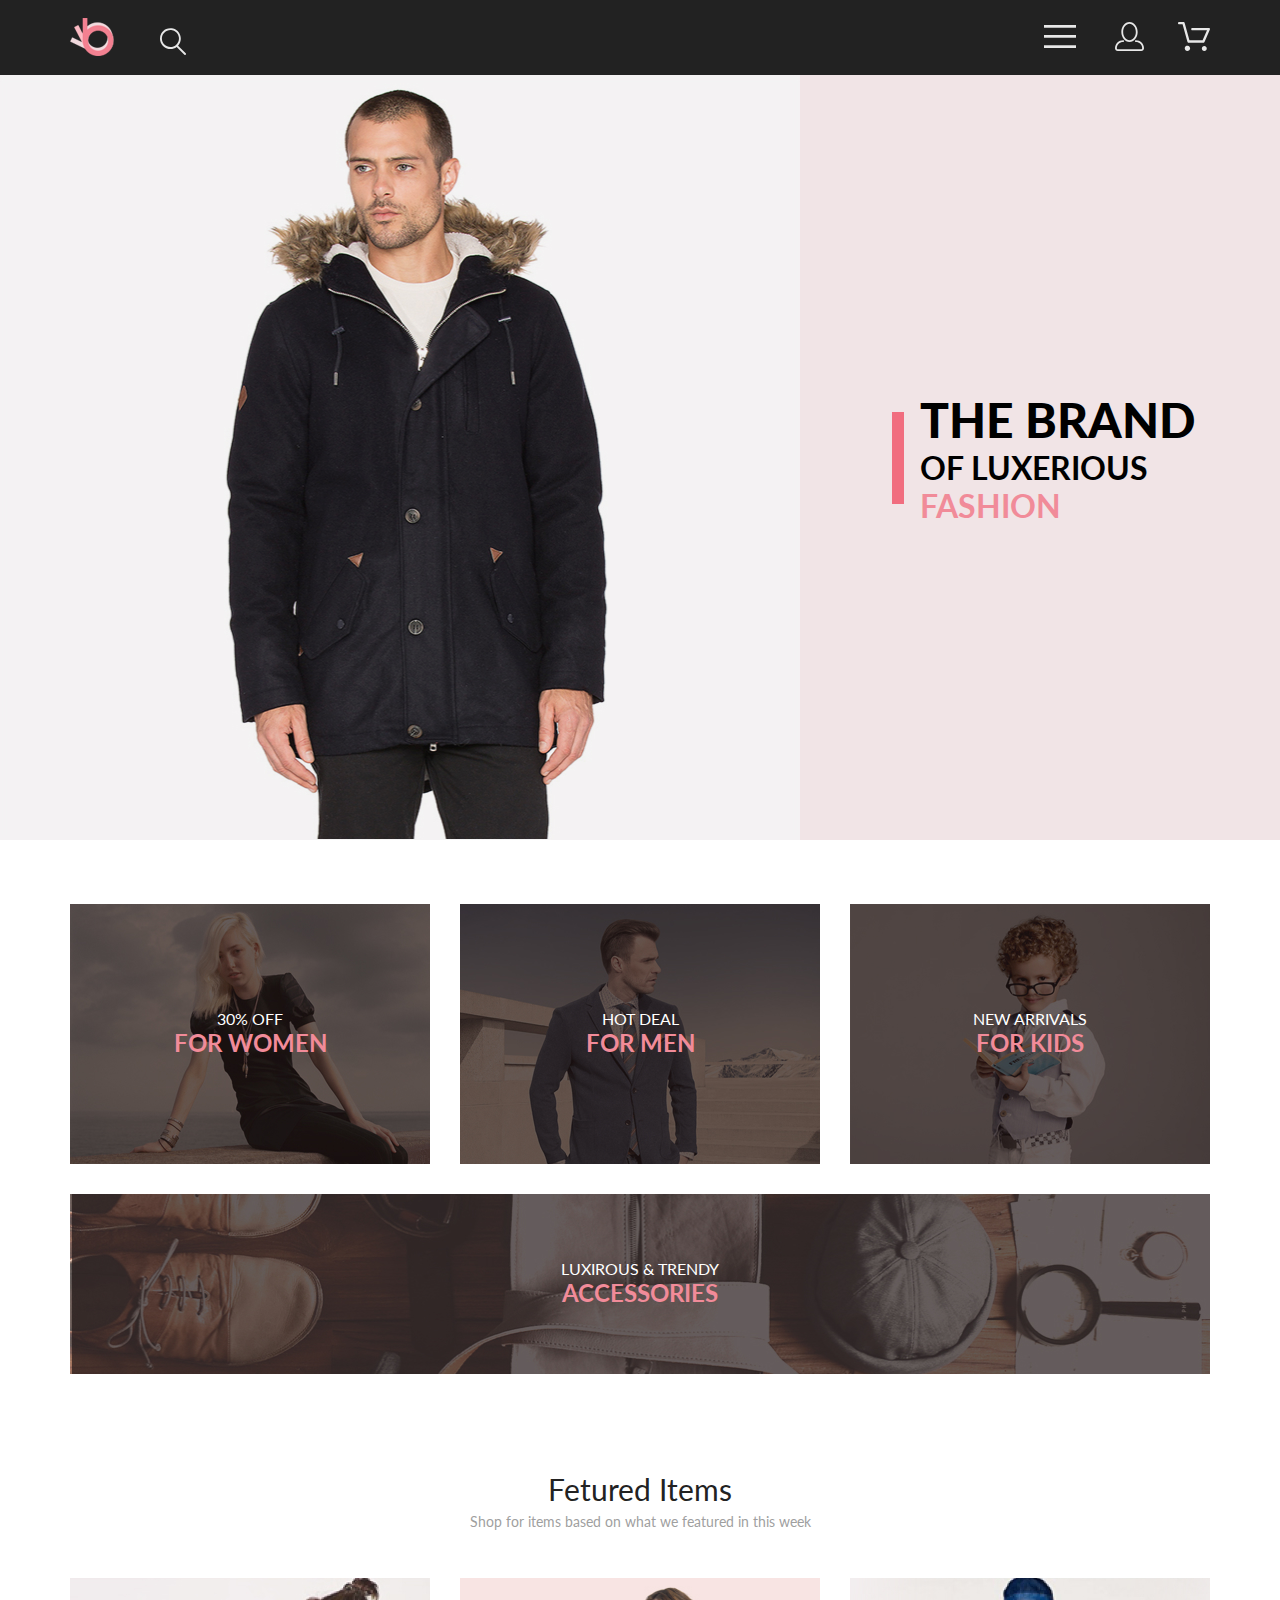
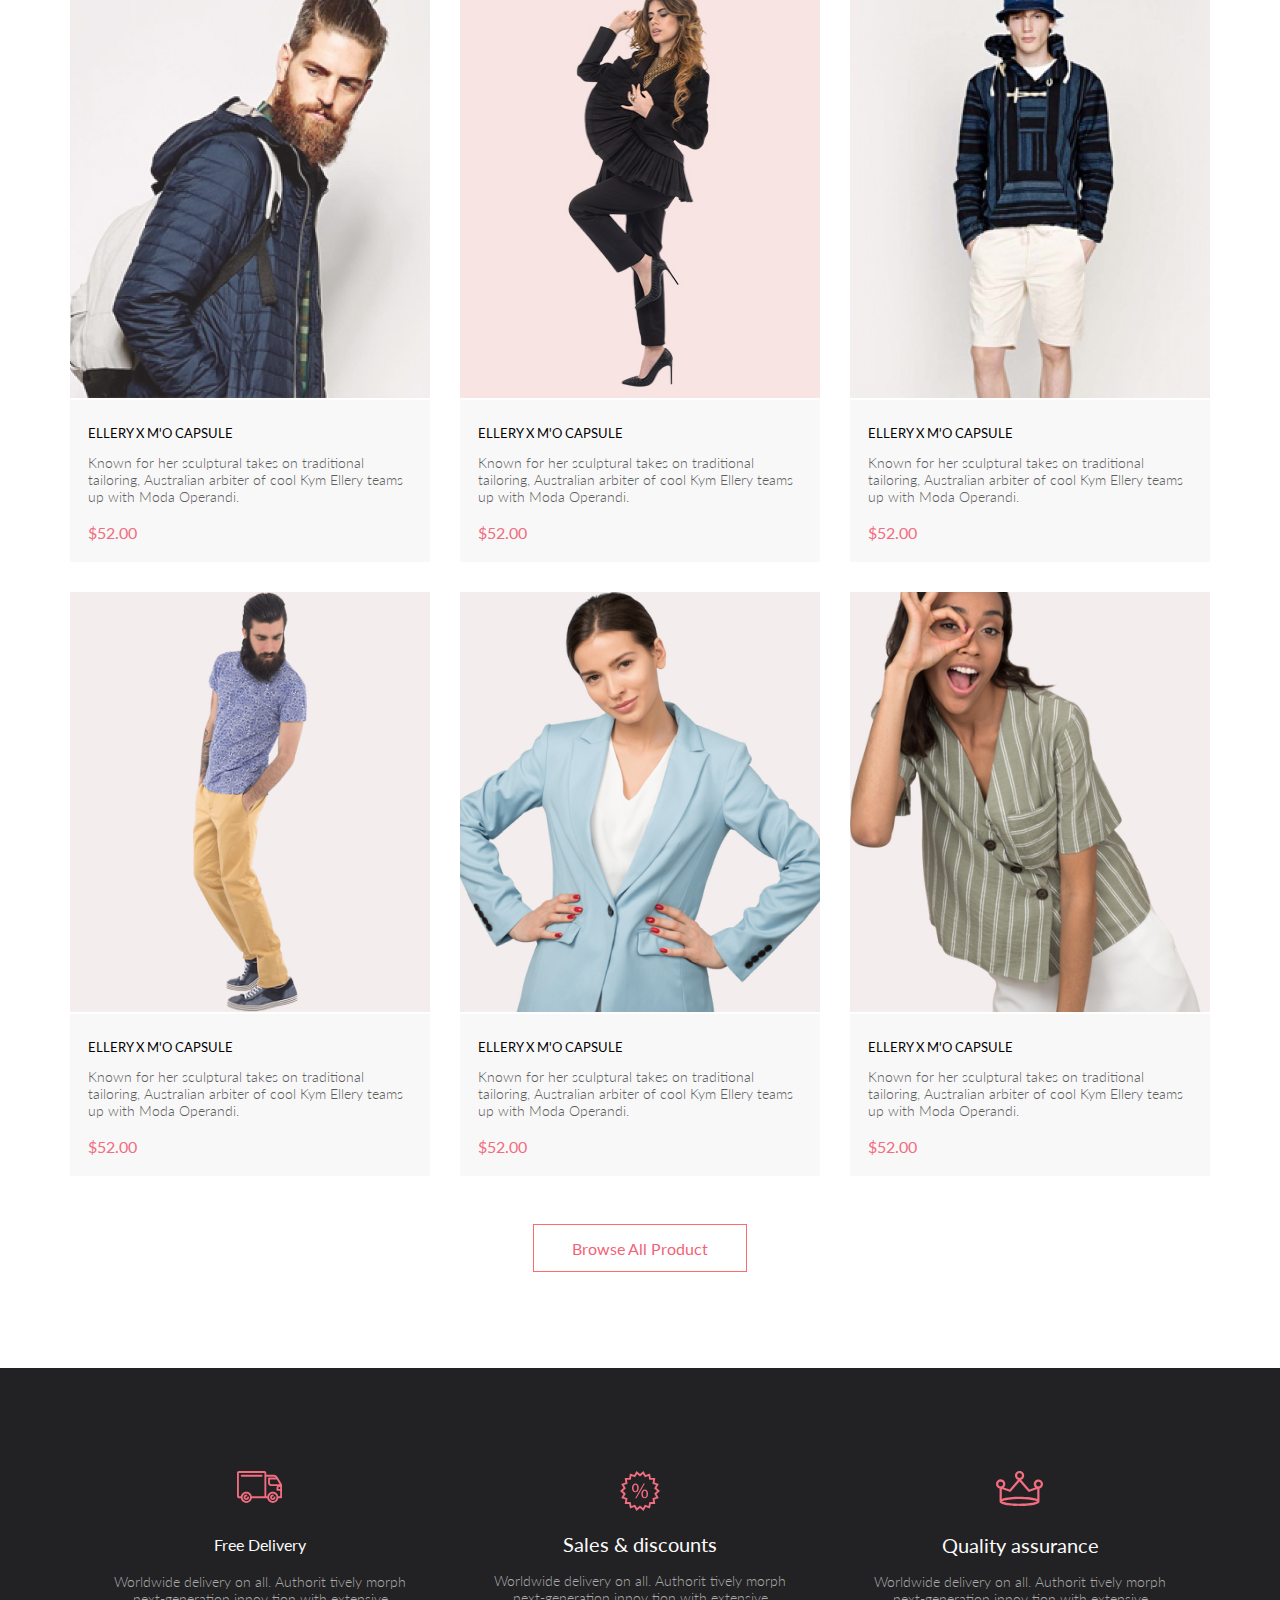
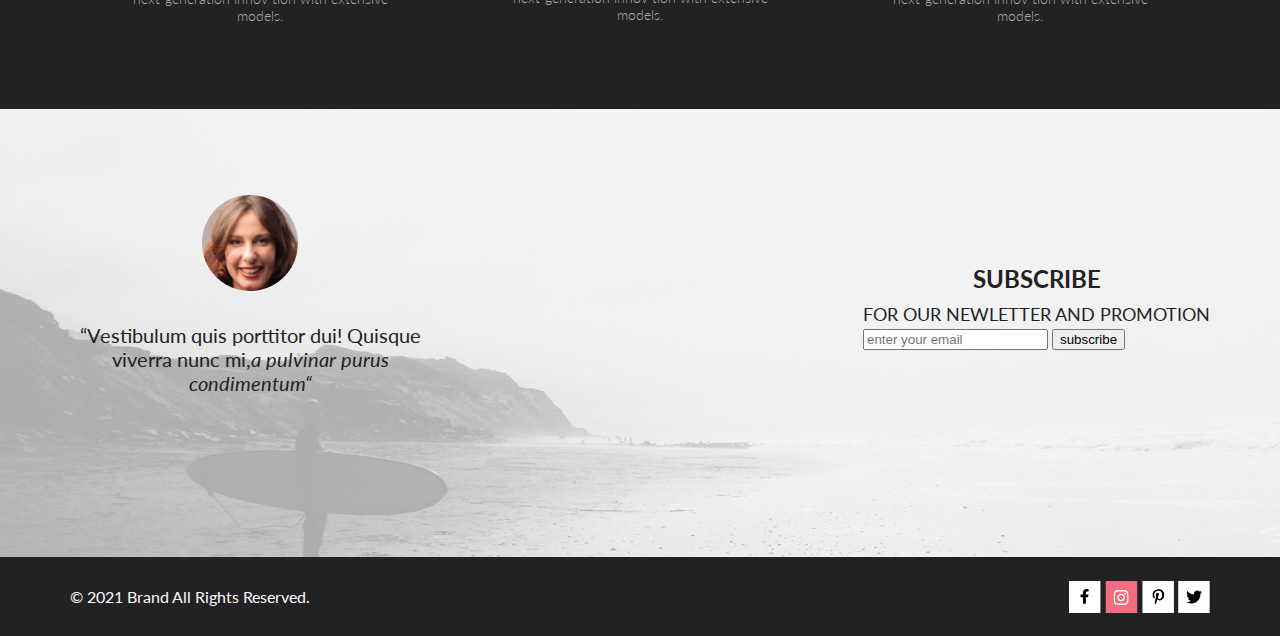
<file: index.html>
<!DOCTYPE html>
<html lang="en">
<head>
    <meta charset="UTF-8">
    <meta http-equiv="X-UA-Compatible" content="IE=edge">
    <meta name="viewport" content="width=device-width, initial-scale=1.0">
    <link rel="stylesheet" href="./css/reset.css">
    <link rel="stylesheet" href="./css/style.css">
    <link rel="preconnect" href="https://fonts.googleapis.com">
    <link rel="preconnect" href="https://fonts.gstatic.com" crossorigin>
    <link href="https://fonts.googleapis.com/css2?family=Lato:ital,wght@0,300;0,400;0,700;1,400&display=swap" rel="stylesheet">
    <title>Document</title>
</head> 
<body> 
    <header class="header">
        <div class="container header__wrp">
        <div class="header__container">
            <img class="header__logo" src="img/logo.svg" alt="logo">
            <img class="header__search-icon" src="img/loupe.svg" alt="loupe">
        </div>
            <ul class="header__menu-list">
                <li>
                    <button class="header__burger">
                        <img class="header__burger-icon" src="img/burger.svg" alt="burger">   
                    </button>
                </li>
                <li>
                    <a href="#" class="header__link">
                        <img class="header__persona-icon" src="img/persona.svg" alt="persona">
                    </a>
                </li>
                <li>
                    <a href="#" class="header__link">
                        <img class="header__basket-icon" src="img/basket.svg" alt="basket">
                    </a>
                </li>
            </ul>
        </div>    
        <nav class="header__nav">
            <h2 class="header__nav-title">menu</h2>
            <ul class="header__nav-list">
                <li class="header__nav-item nav-item">
                <h3 class="nav-item__title">man</h3>
                    <ul class="nav-item__list">
                        <li class="nav-item__item">accessories</li>
                        <li class="nav-item__item">bags</li>
                        <li class="nav-item__item">denim</li>
                        <li class="nav-item__item">t-shirts</li>
                    </ul>
                    </li>
                    <li class="header__nav-item nav-item">
                        <h3 class="nav-item__title">woman</h3>
                        <ul>
                            <li class="nav-item__item">accessories</li>
                            <li class="nav-item__item">jackets & coats</li>
                            <li class="nav-item__item">polos</li>
                            <li class="nav-item__item">t-shirts</li>
                            <li class="nav-item__item">shirts</li>
                        </ul>
                    </li>
                    <li>
                    <h3 class="nav-item__title">kids</h3>
                    <ul>
                        <li class="nav-item__item">accessories</li>
                        <li class="nav-item__item">jackets & coats</li>
                        <li class="nav-item__item">polos</li>
                        <li class="nav-item__item">t-shirts</li>
                        <li class="nav-item__item">shirts</li>     
                        <li class="nav-item__item">bags</li>
                    </ul>
                </li>
            </ul>
        </nav>       
    </header>
            <main>
            <section class="brand">
                <img class="brand__img" src="img/man.jpg" alt="man">
                <div class="brand__title-wrp">
                    <img src="img/Rectangle.svg" alt="">
                    <h1 class="brand__title">the brand <span class="brand__title-lower">of luxerious <span class="brand__title-pink">fashion</span></span></h1>
                </div>
            </section>
            <section class="sales">
                <div class="container">
                <h2 class="visually-hidden">sales</h2>
                <ul class="sales__list">
                    <li class="sales__item sales__item-women">
                        <div class="sales__item-block">
                            <p class="sales__item-text">30% off</p>
                            <h3 class="sales__title">for women</h3>
                        </div>
                    </li>
                    <li class="sales__item sales__item--men">
                        <div class="sales__item-block">
                            <p class="sales__item-text">hot deal</p> 
                            <h3 class="sales__title">for men</h3>
                        </div>
                    </li>
                    <li class="sales__item sales__item--kids">
                        <div class="sales__item-block">
                            <p class="sales__item-text">new arrivals</p>
                            <h3 class="sales__title">for kids</h3>
                        </div>
                    </li>
                    <li class="sales__item sales__item--accesories">
                        <div class="sales__item-block-accesories">
                            <p class="sales__item-text">luxirous & trendy</p>
                            <h3 class="sales__title">accessories</h3>
                        </div>
                    </li>
                </ul>
                </div>
            </section>
            <section class="product">
                <div class="container">
                <h2 class="product__title">Fetured Items</h2>
                <p class="product__text">Shop for items based on what we featured in this week</p>
                    <ul class="product__card-one">
                        <li class="product__item">
                            <img class="product__item-img" src="img/man-2.jpg" alt="man">
                            <div class="product__item-background">
                                <h3 class="product__item-title">ellery x m'o capsule</h3>
                                <p class="product__item-text">Known for her sculptural takes on traditional tailoring, Australian arbiter of cool Kym Ellery teams up with Moda Operandi.</p>
                                <p class="product__item-price">$52.00</p>
                            </div>
                        </li>
                        <li class="product__item-women">
                            <img class="product__item-img"src="img/women-2.jpg" alt="women">
                            <div class="product__item-background">
                                <h3 class="product__item-title">ellery x m'o capsule</h3>
                                <p class="product__item-text">Known for her sculptural takes on traditional tailoring, Australian arbiter of cool Kym Ellery teams up with Moda Operandi.</p>
                                <p class="product__item-price">$52.00</p>
                            </div>
                        </li>
                        <li class="product__item">
                            <img class="product__item-img" src="img/man-3.jpg" alt="man">
                            <div class="product__item-background">
                                <h3 class="product__item-title">ellery x m'o capsule</h3>
                                <p class="product__item-text">Known for her sculptural takes on traditional tailoring, Australian arbiter of cool Kym Ellery teams up with Moda Operandi.</p>
                                <p class="product__item-price">$52.00</p>
                            </div>
                        </li>
                    </ul>  
                    <ul class="product__card-two">
                        <li class="product__item">
                            <img class="product__item-img" src="img/man-4.jpg" alt="man">
                            <div class="product__item-background">
                                <h3 class="product__item-title">ellery x m'o capsule</h3>
                                <p class="product__item-text">Known for her sculptural takes on traditional tailoring, Australian arbiter of cool Kym Ellery teams up with Moda Operandi.</p>
                                <p class="product__item-price">$52.00</p>
                            </div>
                        </li>
                        <li class="product__item-women">
                            <img class="product__item-img" src="img/women-3.jpg" alt="women">
                                <div class="product__item-background">
                                    <h3 class="product__item-title">ellery x m'o capsule</h3>
                                    <p class="product__item-text">Known for her sculptural takes on traditional tailoring, Australian arbiter of cool Kym Ellery teams up with Moda Operandi.</p>
                                    <p class="product__item-price">$52.00</p>
                                </div>
                        </li>
                        <li class="product__item">
                            <img class="product__item-img" src="img/women-4.jpg" alt="women">
                                <div class="product__item-background">
                                    <h3 class="product__item-title">ellery x m'o capsule</h3>
                                    <p class="product__item-text">Known for her sculptural takes on traditional tailoring, Australian arbiter of cool Kym Ellery teams up with Moda Operandi.</p>
                                    <p class="product__item-price">$52.00</p>
                                </div>
                        </li>
                    </ul> 
                        <div class="product__item-button">
                            <a href="#" class="product__item-browse">Browse All Product</a> 
                        </div>
                    </div>
            </section>
            <section class="advantages">
                <div class="container">
                    <h2 class="visually-hidden">Advantages</h2>
                    <ul class="advantages__list">
                        <li class="advantages__item">
                            <img class="advantages__item-img" src="img/truck.svg" alt="truck">
                            <h3 class="advantages__item-title">Free Delivery</h3>
                            <p class="advantages__item-text">Worldwide delivery on all. Authorit tively morph next-generation innov tion with extensive models.</p>
                        </li>
                        <li class="advantages__item">
                            <img class="advantages__item-img" src="img/percent.svg" alt="percent">
                            <h3 class="advantages__item-title-sales">Sales & discounts</h3>
                            <p class="advantages__item-text-sales">Worldwide delivery on all. Authorit tively morph next-generation innov tion with extensive models.</p>
                        </li>
                        <li class="advantages__item">
                            <img class="advantages__item-img" src="img/crown.svg" alt="crown">
                            <h3 class="advantages__item-title-quality">Quality assurance</h3>
                            <p class="advantages__item-text-quality">Worldwide delivery on all. Authorit tively morph next-generation innov tion with extensive models.</p>
                        </li>
                        </ul>
                </div>
            </section>
            </main>
            <footer>
            <section class="footer">
                <div class="container">
                    <div class="footer__card">
                        <div class="footer__smile">
                            <img class="footer__img" src="img/Intersect.png" alt="smile">
                            <p class="footer__text">“Vestibulum quis porttitor dui! Quisque viverra nunc mi,<span class="footer__text-italic">a pulvinar purus condimentum“</span></p>
                        </div>    
                        <div class="footer__subscribe">
                            <h2 class="footer__title"><span class="footer__title-subscribe">subscribe</span><span class="footer__title-promotion">for our newletter and promotion</span></h2>
                            <form class="footer__nav" action="#">
                                <input class="footer__nav-input" type="text" placeholder="enter your email">
                                <button class="footer__nav-submit" type="submit">subscribe</button>
                            </form>
                        </div>
                    </div>
                </div>
            </section>
            <section class="footer__reserved">
            <div class="footer__reserved-block container">
            <p class="footer__text-reserved">© 2021  Brand  All Rights Reserved.</p>
                <ul class="footer__list">
                    <li class="footer__item"> 
                        <a href="#" class="footer__item-facebook">
                            <img src="img/facc.svg" alt="facebook">
                        </a>
                    </li>
                    <li class="footer__item"> 
                        <a href="#" class="footer__item-instagramm">
                            <img src="img/instagramm.svg" alt="instagramm">
                        </a>
                    </li>
                    <li class="footer__item">
                        <a href="#" class="footer__item-vector">
                            <img src="img/perim.svg" alt="Vector">
                        </a>
                    </li>
                    <li class="footer__item">
                        <a href="#" class="footer__item-twitter">
                            <img src="img/twit.svg" alt="twitter">
                        </a>
                    </li>
                </ul>
            </div> 
            </section>
        </footer>
</body>
</html>
</file>
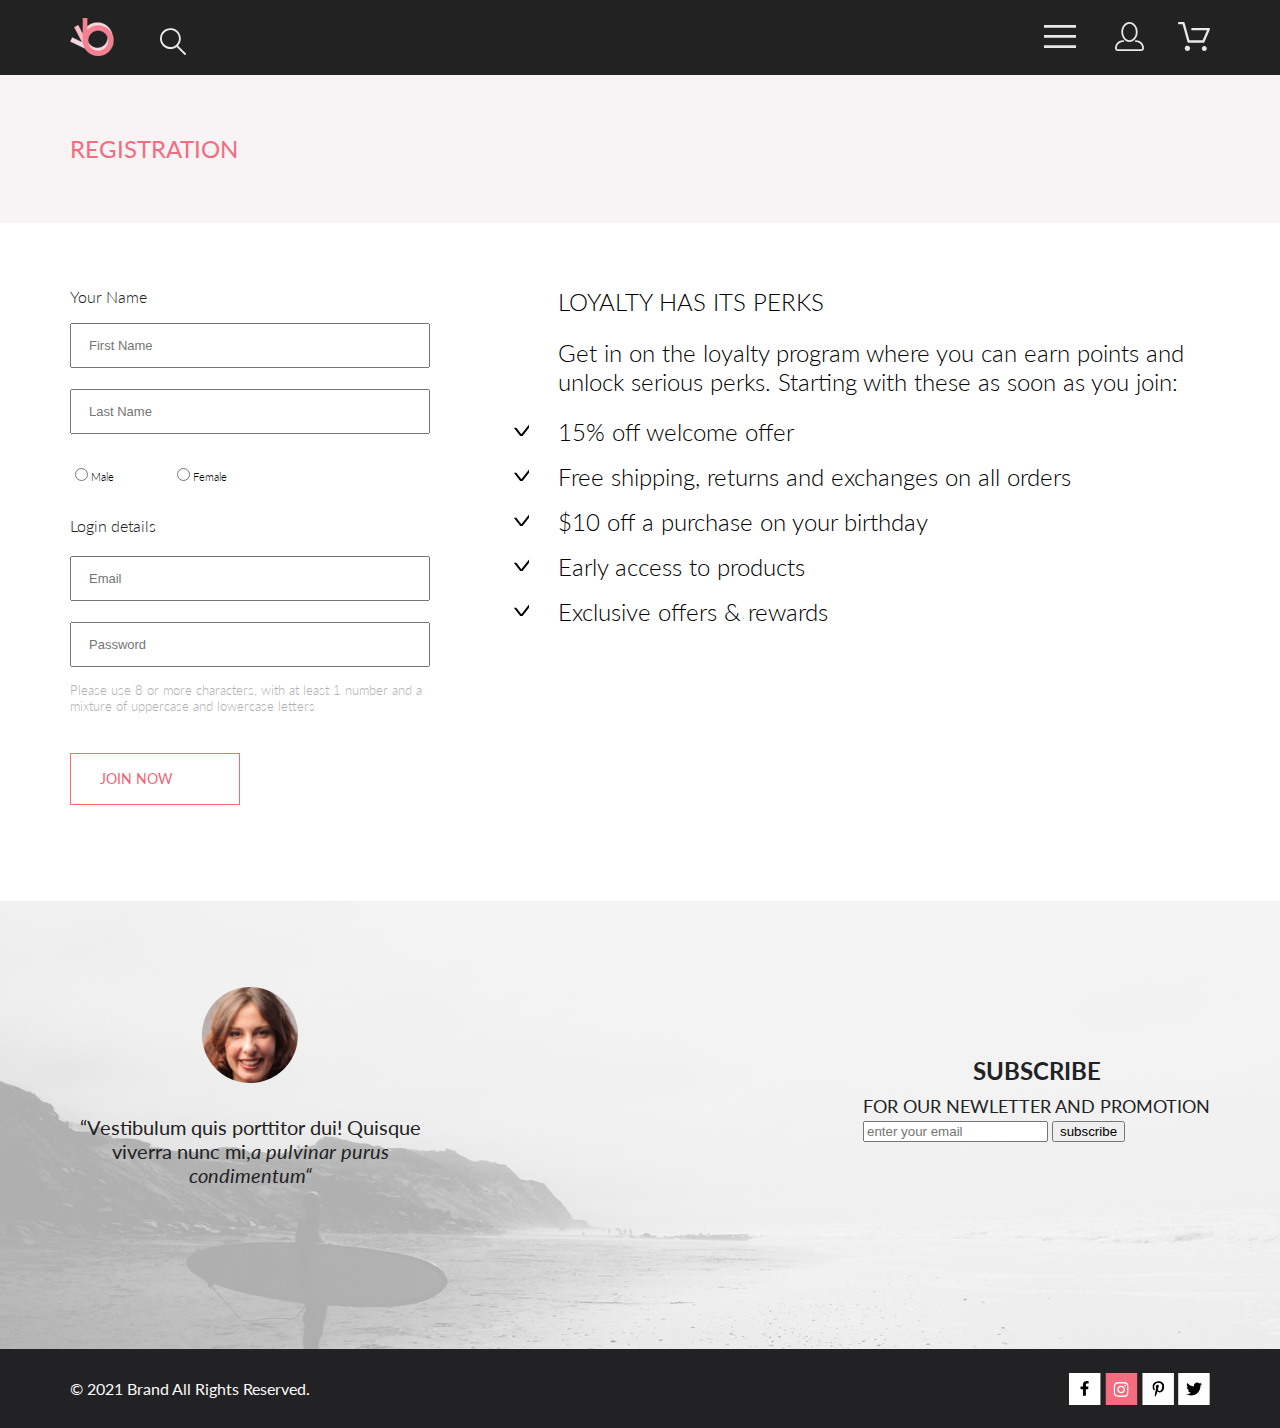
<file: registration.html>
<!DOCTYPE html>
<html lang="en">
<head>
    <meta charset="UTF-8">
    <meta http-equiv="X-UA-Compatible" content="IE=edge">
    <meta name="viewport" content="width=device-width, initial-scale=1.0">
    <link rel="stylesheet" href="./css/reset.css">
    <link rel="stylesheet" href="./css/style.css">
    <link rel="preconnect" href="https://fonts.googleapis.com">
    <link rel="preconnect" href="https://fonts.gstatic.com" crossorigin>
    <link href="https://fonts.googleapis.com/css2?family=Lato:ital,wght@0,300;0,400;0,700;1,400&display=swap" rel="stylesheet">
    <title>Document</title>
</head> 
<body> 
    <header class="header">
        <div class="container header__wrp">
            <div class="header__container">
                <img class="header__logo" src="img/logo.svg" alt="logo">
                <img class="header__search-icon" src="img/loupe.svg" alt="loupe">
            </div>
            <ul class="header__menu-list">
                <li>
                    <button class="header__burger">
                        <img class="header__burger-icon" src="img/burger.svg" alt="burger">   
                    </button>
                </li>
                <li>
                    <a href="#" class="header__link">
                        <img class="header__persona-icon" src="img/persona.svg" alt="persona">
                    </a>
                </li>
                <li>
                    <a href="#" class="header__link">
                        <img class="header__basket-icon" src="img/basket.svg" alt="basket">
                    </a>
                </li>
            </ul>
        </div>    
    </header>
    <main>
        <section class="main__registration">
            <div class="container">
            <h3 class="main__registration-title">registration</h3>
            </div>
        </section>
        <section class="form__registration container">
            <div class="form__registration-list">
                <form class="form__registration-input"action="#">
                    <p class="form__text-input">Your Name</p><br> 
                    <input class="form__input-text-one" type="text" placeholder="First Name"><br>
                    <input class="form__input-text-two" type="text" placeholder="Last Name"><br>
                    <label class="form__input-radio-male"><input type="radio" name="title" value="mrs">Male</label>
                    <label class="form__input-radio-female"><input type="radio" name="title" value="mrs">Female</label>
                    <p class="form__text-input-registration">Login details</p>
                    <input class="form__input-text-email" type="text" placeholder="Email"><br>
                    <input class="form__input-text-password" type="password" placeholder="Password">
                    <p class="form__text-input-form">Please use 8 or more characters, with at least 1 number and a mixture of uppercase and lowercase letters</p>
                </form>
                    
            </div>
            <div class="benefits">
                <h2 class="benefits__title">loyalty has its perks</h2>
                <p class="benefits__text">Get in on the loyalty program where you can earn points and unlock serious perks. Starting with these as soon as you join:</p>
                    <ul class="benefits__list">
                        <li class="benefits__item">15% off welcome offer</li>
                        <li class="benefits__item">Free shipping, returns and exchanges on all orders</li>
                        <li class="benefits__item">$10 off a purchase on your birthday</li>
                        <li class="benefits__item">Early access to products</li>
                        <li class="benefits__item">Exclusive offers & rewards</li>
                    </ul>
            </div>
        </section>
        <div class="container">
            <a href="#" class="button__input-registration">join now</a> 
        </div>
    </main>    
    <footer>
        <section class="footer">
            <div class="container">
                <div class="footer__card">
                    <div class="footer__smile">
                        <img class="footer__img" src="img/Intersect.png" alt="smile">
                        <p class="footer__text">“Vestibulum quis porttitor dui! Quisque viverra nunc mi,<span class="footer__text-italic">a pulvinar purus condimentum“</span></p>
                    </div>    
                    <div class="footer__subscribe">
                        <h2 class="footer__title"><span class="footer__title-subscribe">subscribe</span><span class="footer__title-promotion">for our newletter and promotion</span></h2>
                        <form class="footer__nav" action="#">
                            <input class="footer__nav-input" type="text" placeholder="enter your email">
                            <button class="footer__nav-submit" type="submit">subscribe</button>
                        </form>
                    </div>
                </div>
            </div>
        </section>
        <section class="footer__reserved">
            <div class="footer__reserved-block container">
            <p class="footer__text-reserved">© 2021  Brand  All Rights Reserved.</p>
                <ul class="footer__list">
                    <li class="footer__item"> 
                        <a href="#" class="footer__item-facebook">
                            <img src="img/facc.svg" alt="facebook">
                        </a>
                    </li>
                    <li class="footer__item"> 
                        <a href="#" class="footer__item-instagramm">
                            <img src="img/instagramm.svg" alt="instagramm">
                        </a>
                    </li>
                    <li class="footer__item">
                        <a href="#" class="footer__item-vector">
                            <img src="img/perim.svg" alt="Vector">
                        </a>
                    </li>
                    <li class="footer__item">
                        <a href="#" class="footer__item-twitter">
                            <img src="img/twit.svg" alt="twitter">
                        </a>
                    </li>
                </ul>
            </div> 
        </section>
    </footer>
</body>
</html>
</file>
<file: css/style.css>
:root {
    --black-bkg: #222222;
    --pink-bkg: #F1E4E6;
    --pink-color: #F18B99;
    --sales-bkg: #544A48;

}

body {
    font-family: 'Lato', sans-serif;
    font-style: 14px;
    line-height: 17px;
    font-style: normal;
    font-weight: 400px;
}

.visually-hidden {
    position: absolute;
    white-space: nowrap;
    width: 1px;
    height: 1px;
    overflow: hidden;
    border: 0;
    padding: 0;
    clip: rect(0 0 0 0);
    clip-path: inset(50%);
    margin: -1px;
}

.container {
    width: 1140px;
    margin: 0 auto;
}

.header {
    background-color: var(--black-bkg);
}

.header__wrp {
    display: flex;
    align-items: center;
    min-height: 75px;
    justify-content: space-between;
}

.header__logo {
    margin: 0 41px 0 0;
}

.header__link {
    margin: 0 0 0 33px;
}


.header__menu-list {
    display: flex;
    align-items: center;
}

.main__registration {
    background: #F8F3F4;
    min-height: 148px;
}

.main__registration-title {
    font-weight: 400;
    font-size: 24px;
    line-height: 29px;
    color: #F16D7F;
    text-transform: uppercase;
    padding: 59px 0 60px;
}

.form__text-input{
    font-weight: 300;
    font-size: 16px;
    line-height: 19px;
    color: #222222;
    padding-top: 64px;
}

.form__input-text-one{
    width: 360px;
    height: 45px;
    font-weight: 300;
    font-size: 13px;
    line-height: 16px;
    color: #B1B1B1;
    box-sizing: border-box;
    padding-left: 17px;
}

.form__input-text-two{
    width: 360px;
    height: 45px;
    font-weight: 300;
    font-size: 13px;
    line-height: 16px;
    color: #B1B1B1;
    margin-top: 21px;
    box-sizing: border-box;
    padding-left: 17px;
    margin-bottom: 31px;
}

.form__input-radio-male{
    margin-right: 54px;
    font-weight: 300;
    font-size: 11px;
    line-height: 13px;
    color: #000000;
}

.form__input-radio-female{
    font-weight: 300;
    font-size: 11px;
    line-height: 13px;
    color: #000000;
}

.form__text-input-registration{
    font-weight: 300;
    font-size: 16px;
    line-height: 19px;
    color: #222222;
    margin-top: 33px;
    margin-bottom: 21px;
}

.form__input-text-email{
    width: 360px;
    height: 45px;
    font-weight: 300;
    font-size: 13px;
    line-height: 16px;
    color: #B1B1B1;
    box-sizing: border-box;
    padding-left: 17px;
}

.form__input-text-password{
    width: 360px;
    height: 45px;
    font-weight: 300;
    font-size: 13px;
    line-height: 16px;
    color: #B1B1B1;
    margin-top: 21px;
    box-sizing: border-box;
    padding-left: 17px;
}

.form__text-input-form{
    font-weight: 300;
    font-size: 13px;
    line-height: 16px;
    color: #B1B1B1;
    width: 359px;
    margin: 15px 0 39px 0;
}

.form__registration{
    display: flex;
}

.form__registration-list{
    display: inline-block;
}

.benefits {
    margin-left: 128px;
    margin-top: 64px;
}

.benefits__title{
    font-weight: 300;
    font-size: 24px;
    line-height: 29px;
    color: #000000;
    text-transform: uppercase
}

.benefits__text{
    font-weight: 300;
    font-size: 24px;
    line-height: 29px;
    color: #000000;
    margin: 22px 0 21px;
}



.benefits__item{
    font-weight: 300;
    font-size: 24px;
    line-height: 29px;
    color: #000000;
    margin-bottom: 16px;
    }


.benefits__item{
position: relative;
}

.benefits__item:before {
    content: '';
    width: 15px;
    height: 15px;
    position: absolute;
    top: 4px;
    left: -44px;
    background-image: url(../img/check.svg);
    
}
    
.button__input {
    display: inline-block;
}

.button__input-registration{
    color: #F26376;
    border: 1px solid #FF6A6A;
    text-decoration: none;
    font-weight: 400;
    font-size: 14px;
    line-height: 17px;
    padding: 16px 66px 17px 29px;
    display: inline-block;
    text-transform: uppercase;
    margin-bottom: 96px;
}

.header__burger {
    border: none;
    background-color: transparent;
}

.header__nav {
    display: none;
}

.nav-item__title {
    color: #F16D7F;
}

.brand {
    display: flex;
}

.brand__img {
    height: 765px;
    width: 800px;
}

.brand__title-wrp {
    flex-grow: 1;
    background-color: var(--pink-bkg);
    padding: 0 0 0 92px;
    display: flex;
    align-items: center;
}

.brand__title {
    font-size: 48px;
    font-weight: 900;
    line-height: 58px;
    text-transform: uppercase;
    margin-left: 16px;
}

.brand__title-lower {
    font-size: 32px;
    font-weight: 700;
    line-height: 38px;
    display: block;
}

.brand__title-pink {
    color: var(--pink-color);
}

.sales__list {
    display: flex;
    justify-content: space-between;
    flex-wrap: wrap;
    margin-top: 64px;
    font-weight: 400;
    font-size: 16px;
    line-height: 19px;
    text-align: center;
    color: #FFFFFF;
    text-transform: uppercase;
}

.sales__item {
    height: 260px;
    width: 360px;
    background-color: var(--sales-bkg);
}

.sales__item-block {
    padding-top: 105px;
}

.sales__item-women {
    background-image: url(../img/women-sales.jpg);

}

.sales__item-text {
    font-weight: 400;
    font-size: 16px;
    line-height: 19px;
    color: #FFFFFF;
}

.sales__title {
    font-weight: 700;
    font-size: 24px;
    line-height: 29px;
    color: var(--pink-color);
}

.sales__item--men {
    background-image: url(../img/Men-hot.jpg);
}

.sales__item--kids {
    background-image: url(../img/Kids.jpg);
}

.sales__item--accesories {
    background-image: url(../img/accesories.jpg);
    width: 100%;
    margin: 30px 0 97px 0;
    height: 180px;
}

.sales__item-block-accesories {
    padding: 65px;
}

.product__title {
    font-weight: 400;
    font-size: 30px;
    line-height: 36px;
    color: #222222;
    text-align: center;
}

.product__text {
    font-weight: 400;
    font-size: 14px;
    line-height: 17px;
    color: #9F9F9F;
    text-align: center;
    padding: 6px 0 48px 0;
}

.product__card-one {
    display: flex;
}

.product__item-background {
    background: #F8F8F8;
}

.product__item-title {
    padding: 25px 0 0 18px;
    font-weight: 400;
    font-size: 13px;
    line-height: 16px;
    color: #000000;
    text-transform: uppercase;
}

.product__item-text {
    padding: 13px 0 0 18px;
    font-weight: 300;
    font-size: 14px;
    line-height: 17px;
    color: #5D5D5D;
    width: 315px;
}

.product__item-price {
    font-weight: 400;
    font-size: 16px;
    line-height: 19px;
    color: #F16D7F;
    padding: 18px 0 20px 18px;
}

.product__item-women {
    margin: 0 30px 0;
}

.product__card-two {
    display: flex;
    margin: 30px 0 0 0;
}

.product__item-button {
    text-align: center;
    margin: 48px 0 96px 0;
}

.product__item-browse {
    font-weight: 400;
    font-size: 16px;
    line-height: 19px;
    padding: 14px 38px 13px 38px;
    border: 1px solid #FF6A6A;
    text-decoration: none;
    display: inline-block;
    color: #F26376;
}

.advantages {
    background: #222224;
}

.advantages__list {
    min-height: 341px;
    display: flex;
    text-align: center;
    justify-content: space-around;
}

.advantages__item {
    padding-top: 103px;
}

.advantages__item-title {
    font-weight: 400;
    font-size: 20x;
    line-height: 24px;
    color: #FBFBFB;
    padding-top: 28px;
}

.advantages__item-text {
    font-weight: 300;
    font-size: 14px;
    line-height: 17px;
    color: #AAAAAA;
    width: 300px;
    padding-top: 16px;
}

.advantages__item-title-sales {
    font-weight: 400;
    font-size: 20px;
    line-height: 24px;
    color: #FBFBFB;
    padding-top: 19px;
}

.advantages__item-text-sales {
    font-weight: 300;
    font-size: 14px;
    line-height: 17px;
    color: #AAAAAA;
    padding-top: 16px;
    width: 300px;
}

.advantages__item-title-quality {
    font-weight: 400;
    font-size: 20px;
    line-height: 24px;
    color: #FBFBFB;
    padding-top: 25px;
}

.advantages__item-text-quality {
    font-weight: 300;
    font-size: 14px;
    line-height: 17px;
    color: #AAAAAA;
    padding-top: 16px;
    width: 300px;
}

.footer {
    background-image: url(../img/footer-subscribe.jpg);
    min-height: 448px;
    background-repeat: no-repeat;
    flex-grow: 1;
    background-size: cover;
}

.footer__card {
    justify-content: space-between;
    display: flex;
}

.footer__smile {
    text-align: center;
    margin-top: 86px;
}

.footer__title-subscribe {
    font-style: bold;
    font-weight: 700;
    font-size: 24px;
    line-height: 167%;
    text-transform: uppercase;
    color: #222224;
}

.footer__title-promotion {
    font-weight: 400;
    font-size: 18px;
    line-height: 30px;
    text-transform: uppercase;
    color: #222224;
    display: block;
}

.footer__text-italic {
    font-style: italic;
    font-weight: 400;
    font-size: 20px;
    line-height: 24px;
}

.footer__text {
    font-weight: 400;
    font-size: 20px;
    line-height: 24px;
    color: #222224;
    width: 360px;
    padding-top: 30px;
}

.footer__subscribe {
    margin-top: 150px;
}

.footer__title {
    text-align: center;
}

.footer__reserved {
    background: #222224;
    min-height: 79px;
}

.footer__reserved-block {
    justify-content: space-between;
    display: flex;
}

.footer__text-reserved {
    font-weight: 400;
    font-size: 16px;
    line-height: 19px;
    color: #FBFBFB;
    padding-top: 30px;
}

.footer__list{
    margin-top: 24px;
}

.foter__reserwed-block-2 {
    padding-top: 24px;
}

.footer__item {
    display: inline-block;
}
</file>
